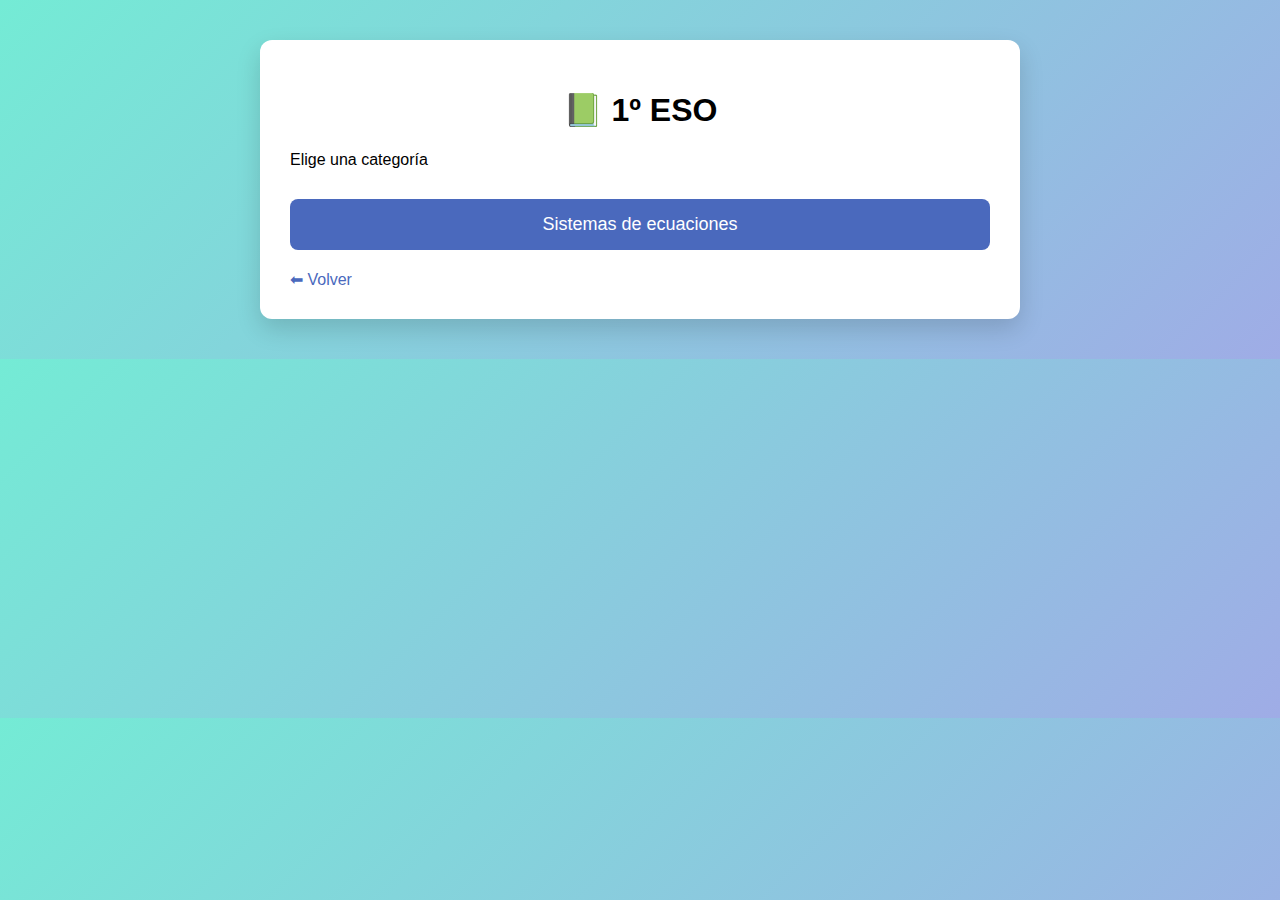
<file: 1eso.html>
<!DOCTYPE html>
<html lang="es">
<head>
  <meta charset="UTF-8">
  <title>1º ESO</title>
  <link rel="stylesheet" href="css/styles.css">
</head>
<body>
  <div class="container">
    <h1>📗 1º ESO</h1>
    <p>Elige una categoría</p>

    <div class="menu">
      <a href="courses/2eso_sistemas.html" class="btn">Sistemas de ecuaciones</a>
      <!-- Aquí podrás añadir más -->
    </div>

    <a href="index.html" class="back">⬅ Volver</a>
  </div>
</body>
</html>
</file>
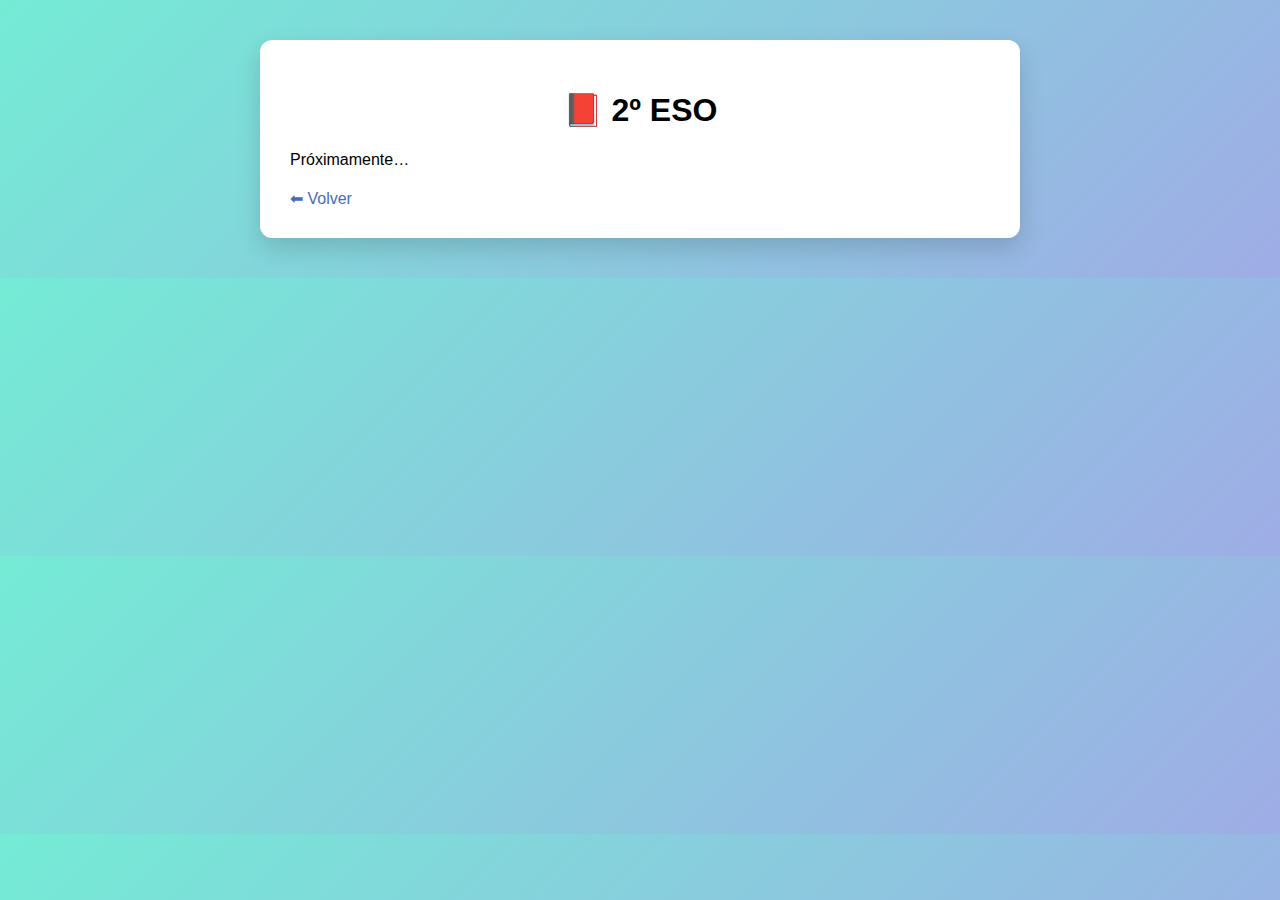
<file: 2eso.html>
<!DOCTYPE html>
<html lang="es">
<head>
  <meta charset="UTF-8">
  <title>2º ESO</title>
  <link rel="stylesheet" href="css/styles.css">
</head>
<body>
  <div class="container">
    <h1>📕 2º ESO</h1>
    <p>Próximamente…</p>

    <a href="index.html" class="back">⬅ Volver</a>
  </div>
</body>
</html>
</file>
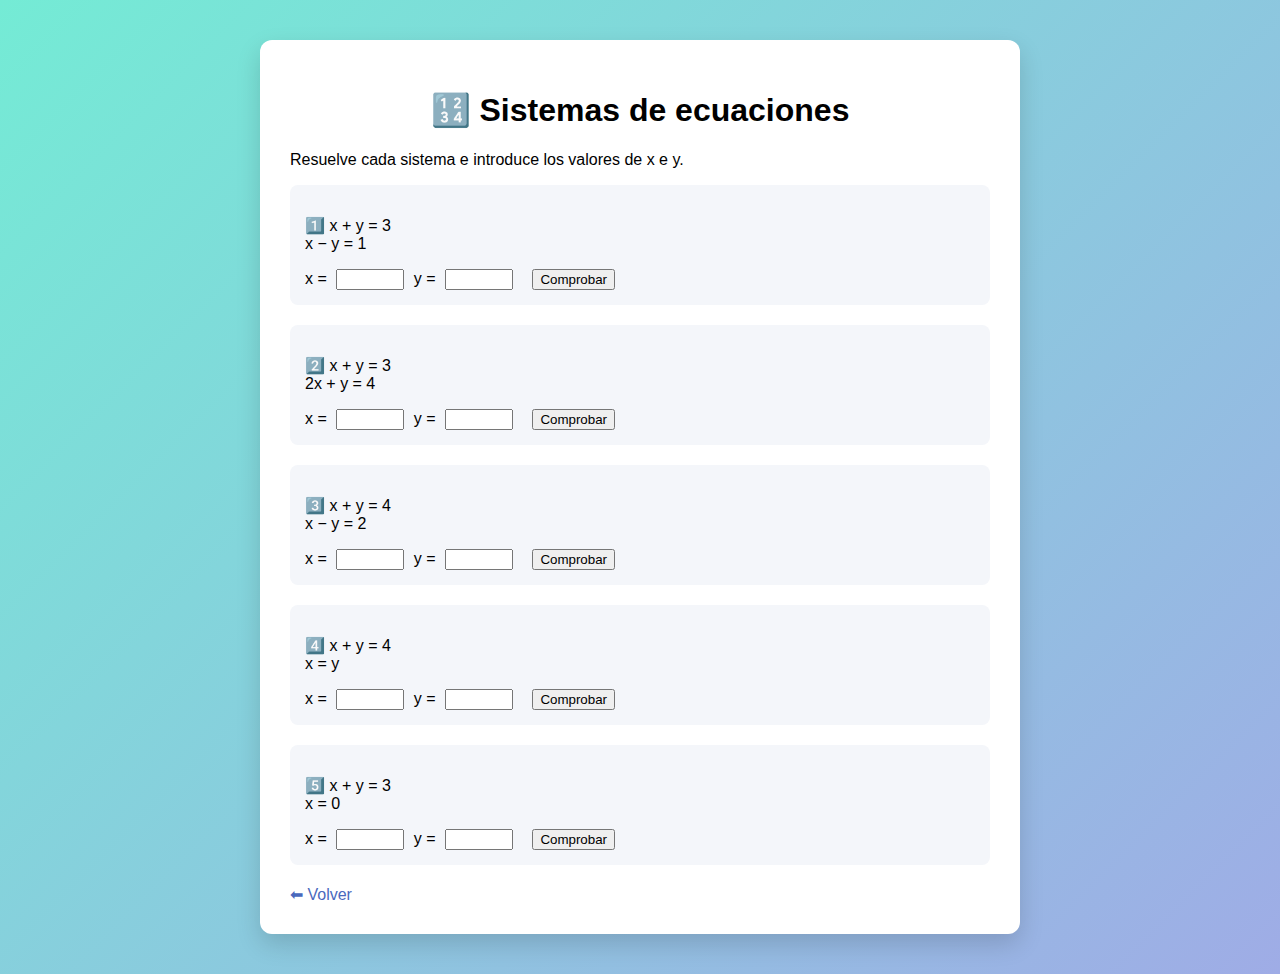
<file: courses/2eso_sistemas.html>
<!DOCTYPE html>
<html lang="es">
<head>
  <meta charset="UTF-8">
  <title>Sistemas – 1º ESO</title>
  <link rel="stylesheet" href="../css/styles.css">
  <script defer src="../js/main.js"></script>
</head>
<body>
  <div class="container">
    <h1>🔢 Sistemas de ecuaciones</h1>
    <p>Resuelve cada sistema e introduce los valores de x e y.</p>

    <div class="exercise" data-x="2" data-y="1">
      <p>1️⃣  
        x + y = 3  
        <br> x − y = 1
      </p>
      x = <input type="number">  
      y = <input type="number">
      <button onclick="check(this)">Comprobar</button>
      <span class="result"></span>
    </div>

    <div class="exercise" data-x="1" data-y="2">
      <p>2️⃣  
        x + y = 3  
        <br> 2x + y = 4
      </p>
      x = <input type="number">  
      y = <input type="number">
      <button onclick="check(this)">Comprobar</button>
      <span class="result"></span>
    </div>

    <div class="exercise" data-x="3" data-y="1">
      <p>3️⃣  
        x + y = 4  
        <br> x − y = 2
      </p>
      x = <input type="number">  
      y = <input type="number">
      <button onclick="check(this)">Comprobar</button>
      <span class="result"></span>
    </div>

    <div class="exercise" data-x="2" data-y="2">
      <p>4️⃣  
        x + y = 4  
        <br> x = y
      </p>
      x = <input type="number">  
      y = <input type="number">
      <button onclick="check(this)">Comprobar</button>
      <span class="result"></span>
    </div>

    <div class="exercise" data-x="0" data-y="3">
      <p>5️⃣  
        x + y = 3  
        <br> x = 0
      </p>
      x = <input type="number">  
      y = <input type="number">
      <button onclick="check(this)">Comprobar</button>
      <span class="result"></span>
    </div>

    <a href="../1eso.html" class="back">⬅ Volver</a>
  </div>
</body>
</html>
</file>
<file: css/styles.css>
body {
  font-family: Arial, sans-serif;
  background: linear-gradient(135deg, #74ebd5, #9face6);
  margin: 0;
  padding: 0;
}

.container {
  max-width: 700px;
  margin: 40px auto;
  background: white;
  padding: 30px;
  border-radius: 12px;
  box-shadow: 0 10px 25px rgba(0,0,0,0.15);
}

h1 {
  text-align: center;
}

.menu {
  display: flex;
  flex-direction: column;
  gap: 15px;
  margin-top: 30px;
}

.btn {
  text-decoration: none;
  background: #4a69bd;
  color: white;
  padding: 15px;
  text-align: center;
  border-radius: 8px;
  font-size: 18px;
}

.btn:hover {
  background: #3b55a0;
}

.exercise {
  background: #f4f6fa;
  padding: 15px;
  border-radius: 8px;
  margin-bottom: 20px;
}

.exercise input {
  width: 60px;
  margin: 0 5px;
}

.exercise button {
  margin-left: 10px;
}

.result {
  margin-left: 10px;
  font-weight: bold;
}

.ok {
  color: green;
}

.error {
  color: red;
}

.back {
  display: block;
  margin-top: 20px;
  text-decoration: none;
  color: #4a69bd;
}
</file>
